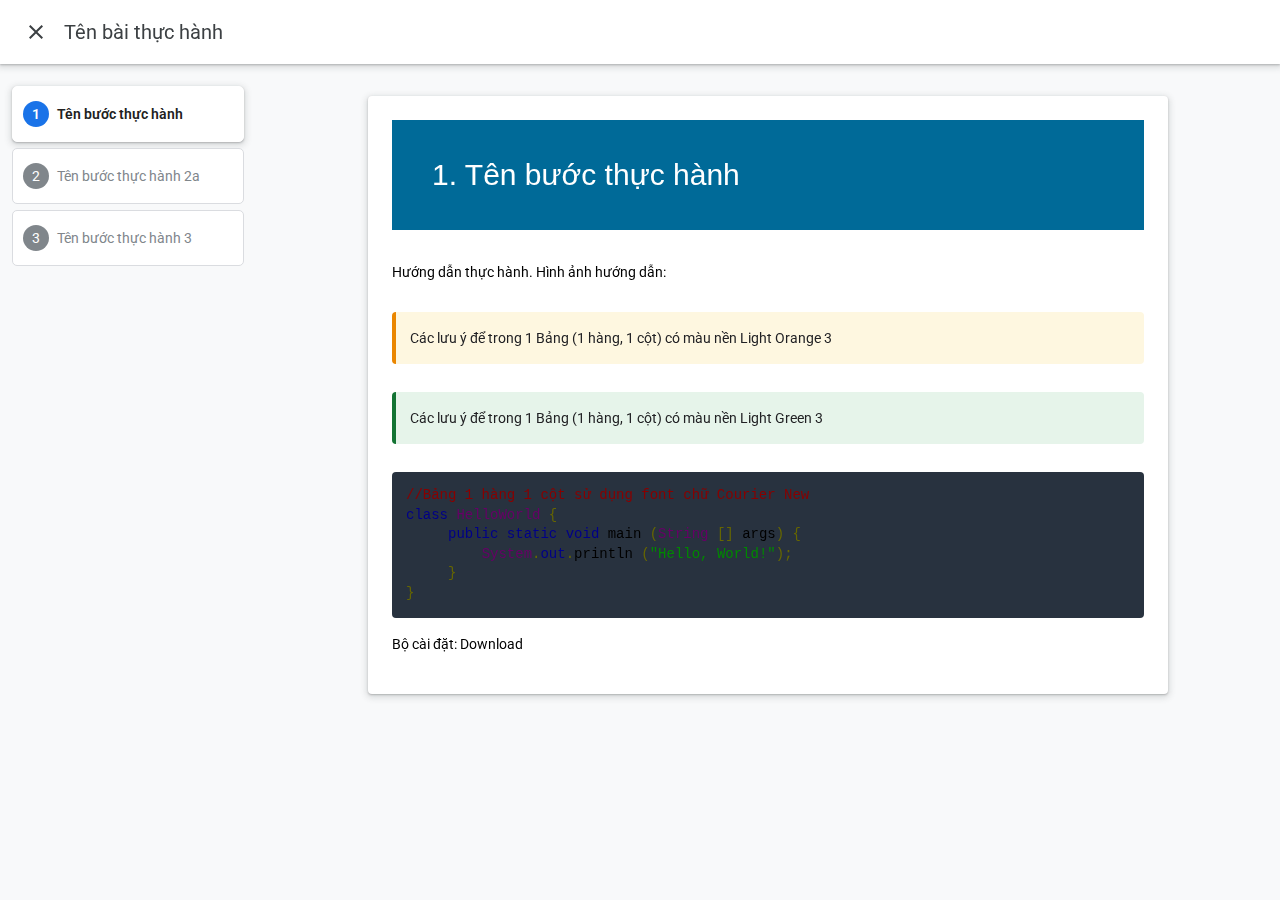
<file: Project/index.html>
<!DOCTYPE html><html><head><meta http-equiv="Content-Type" content="text/html; charset=UTF-8"><link rel="stylesheet" href="./codelab-elements.css">
        <link rel="stylesheet" href="./prettify.css"><title>Tên bài thực hành
</title>
<link rel="stylesheet" href="//fonts.googleapis.com/css?family=Source+Code+Pro:400|Roboto:400,300,400italic,500,700|Roboto+Mono">
        <link rel="stylesheet" href="//fonts.googleapis.com/icon?family=Material+Icons"></head>
<body><lab class="slide" value="1Eoxua9HKtgzhpFo73u7FV0LH96iTH6VGUUpIQLGsknI"><google-codelab id="Tên bài thực hành
"environment="web" feedback-link="" no-arrows="true"selected="0" google-codelab-ready="" codelab-title="Tên bài thực hành
"><div id="drawer">
            <div class="steps"><ol>
<li><a href="#0"> <span class="step">Tên bước thực hành
</span></a></li>
<li><a href="#1"> <span class="step">Tên bước thực hành 2a
</span></a></li>
<li><a href="#2"> <span class="step">Tên bước thực hành 3
</span></a></li></ol></div></div><div id="codelab-title">
                <div id="codelab-nav-buttons">
                    <a href="/" id="arrow-back">
                        <i class="material-icons">close</i>
                    </a>
                    <a href="#" id="menu">
                        <i class="material-icons">menu</i>
                    </a>
                </div><h1 is-upgraded="" class="title">Tên bài thực hành
</h1>
            </div><div id="main"><google-codelab-step label="Tên bước thực hành
" duration="0" step="1" style="transform: translate3d(0px, 0px, 0px);"><p>Hướng dẫn thực hành. Hình ảnh hướng dẫn:
</p><p>
</p><p>
</p><aside class="warning"><p>Các lưu ý để trong 1 Bảng (1 hàng, 1 cột) có màu nền Light Orange 3
</p></aside><p>
</p><aside class="special"><p>Các lưu ý để trong 1 Bảng (1 hàng, 1 cột) có màu nền Light Green 3
</p></aside><p>
</p><div class="block-code"><pre><code>//Bảng 1 hàng 1 cột sử dụng font chữ Courier New
class HelloWorld {
     public static void main (String [] args) {
         System.out.println ("Hello, World!");
     }
}
</code></pre></div><p>
</p><p>Bộ cài đặt: Download
</p></google-codelab-step><google-codelab-step label="Tên bước thực hành 2a
" duration="0" step="2" style="transform: translate3d(0px, 0px, 0px);"><p>Hướng dẫn thực hành
</p><p>Link trên Youtube
</p><p>https://www.youtube.com/watch?v=RGfFpQF0NpE
</p><p>
</p><p>Một bài Thực hành yêu cầu sinh viên nộp text:
</p><p>
</p><google-codelab-survey survey-id="Tên bài thực hành
" upgraded=""><div class="survey-questions" survey-name="Tên bài thực hành
"> <div class="survey-question-wrapper"><h4>Tiêu đề câu hỏi
</h4><div class="survey-question-options"><label class="survey-option-wrapper" id="Lựa chọn 1
" for="tiu--cu-hi--text"><span class="option-text">Lựa chọn 1
</span><input type="radio" id="Lựa chọn 1
" name="Tiêu đề câu hỏi
"><span class="custom-radio-button"></span></label>
            </div><div class="survey-question-options"><label class="survey-option-wrapper" id="Lựa chọn 2
" for="tiu--cu-hi--text"><span class="option-text">Lựa chọn 2
</span><input type="radio" id="Lựa chọn 2
" name="Tiêu đề câu hỏi
"><span class="custom-radio-button"></span></label>
            </div><div class="survey-question-options"><label class="survey-option-wrapper" id="Lựa chọn 3
" for="tiu--cu-hi--text"><span class="option-text">Lựa chọn 3
</span><input type="radio" id="Lựa chọn 3
" name="Tiêu đề câu hỏi
"><span class="custom-radio-button"></span></label>
            </div></div>
    </div>
</google-codelab-survey><p>
</p><p>Một bài Thực hành yêu cầu sinh viên nộp File:
</p><p>
</p><google-codelab-survey survey-id="Tên bài thực hành
" upgraded=""><div class="survey-questions" survey-name="Tên bài thực hành
"> <div class="survey-question-wrapper"><h4>Tiêu đề câu hỏi
</h4><div class="survey-question-options"><label class="survey-option-wrapper" id="Text
" for="tiu--cu-hi--text"><span class="option-text">Text
</span><input type="radio" id="Text
" name="Tiêu đề câu hỏi
"><span class="custom-radio-button"></span></label>
            </div></div>
    </div>
</google-codelab-survey><p>
</p><google-codelab-survey survey-id="Tên bài thực hành
" upgraded=""><div class="survey-questions" survey-name="Tên bài thực hành
"> <div class="survey-question-wrapper"><h4>Tiêu đề câu hỏi
</h4><div class="survey-question-options"><label class="survey-option-wrapper" id="Files
" for="tiu--cu-hi--text"><span class="option-text">Files
</span><input type="radio" id="Files
" name="Tiêu đề câu hỏi
"><span class="custom-radio-button"></span></label>
            </div></div>
    </div>
</google-codelab-survey></google-codelab-step><google-codelab-step label="Tên bước thực hành 3
" duration="0" step="3" style="transform: translate3d(0px, 0px, 0px);"><p>Hướng dẫn thực hành
</p></google-codelab-step></div></google-codelab></lab><script src="./native-shim.js"></script>
        <script src="./prettify.js"></script>
        <script src="./codelab-elements.js"></script>
        <script src="//support.google.com/inapp/api.js"></script></body></html>
</file>
<file: Project/codelab-elements.css>
google-codelab-about .codelab-title {
    width: 100%;
    text-align: center;
    font-size: 32px;
    margin: 20px auto 30px auto;
    line-height: 45px;
    max-width: 700px
}

google-codelab-about .codelab-title .token {
    display: inline-block;
    margin: 0 5px
}

google-codelab-about .about-card {
    display: flex;
    flex-direction: column;
    border: 1px #dadce0 solid;
    border-radius: 5px;
    background: #fff;
    max-width: 800px;
    margin: 0 auto 30px auto;
    padding: 20px
}

google-codelab-about .about-card h2 {
    font-weight: 500;
    font-weight: 400 !important;
    line-height: 1em !important;
    margin: 0 !important;
    font-size: 28px
}

google-codelab-about .about-card > *:not(:first-child) {
    padding-top: 30px
}

google-codelab-about .about-card .material-icons {
    margin-right: 10px;
    top: 6px;
    position: relative
}

/*# sourceMappingURL=google_codelab_about_scss_bin.css.map */
google-codelab-step {
    line-height: 24px;
    display: block
}

google-codelab-step pre, google-codelab-step code {
    font-family: Consolas, Menlo, "Courier new", monospace;
    font-size: inherit;
    border-radius: 4px;
    overflow-x: auto;
    overflow-y: visible
}

google-codelab-step code {
    background-color: #E8EAEd;
    padding: 0.1em 0.3em
}

google-codelab-step pre {
    display: block;
    color: white;
    background-color: #28323f;
    padding: 14px;
    -webkit-text-size-adjust: none;
    line-height: 1.4
}

google-codelab-step pre > code {
    padding: 0;
    background-color: transparent
}

google-codelab-step paper-button {
    display: inline-flex;
    align-items: center;
    justify-content: center;
    position: relative;
    box-sizing: border-box;
    min-width: 5.14em;
    margin: 0 0.29em;
    background: transparent;
    -webkit-tap-highlight-color: transparent;
    font: inherit;
    text-transform: uppercase;
    outline-width: 0;
    border-radius: 3px;
    user-select: none;
    cursor: pointer;
    z-index: 0;
    padding: 0.7em 0.57em;
    font-family: 'Roboto', 'Noto', sans-serif;
    -webkit-font-smoothing: antialiased;
    box-shadow: 0 2px 2px 0 rgba(0, 0, 0, 0.14), 0 1px 5px 0 rgba(0, 0, 0, 0.12), 0 3px 1px -2px rgba(0, 0, 0, 0.2)
}

google-codelab-step h2.step-title {
    font-family: 'Google Sans', Arial, sans-serif !important;
    font-size: 28px !important;
    font-weight: 400 !important;
    line-height: 1em !important;
    margin: 0 0 30px !important
}

google-codelab:not([theme="minimal"]) google-codelab-step .instructions {
    box-shadow: 0px 1px 2px 0px rgba(60, 64, 67, 0.3), 0px 2px 6px 2px rgba(60, 64, 67, 0.15);
    background: #fff;
    max-width: 800px;
    font-size: 14px;
    margin: 0 auto;
    margin-bottom: 90px;
    border-radius: 4px
}

google-codelab-step .instructions .inner {
    padding: 24px
}

google-codelab[theme="minimal"] google-codelab-step .instructions .inner {
    padding: 0 24px
}

@media (max-width: 800px) {
    google-codelab .instructions {
        margin: 0 0 16px 0
    }
}

google-codelab:not([theme="minimal"]) google-codelab-step .instructions a, google-codelab:not([theme="minimal"]) google-codelab-step .instructions a:visited {
    color: #1A73E8
}

google-codelab:not([theme="minimal"]) google-codelab-step .instructions h2, google-codelab:not([theme="minimal"]) google-codelab-step .instructions h3, google-codelab:not([theme="minimal"]) google-codelab-step .instructions h4 {
    font-weight: 400;
    margin: 0
}

google-codelab:not([theme="minimal"]) google-codelab-step .instructions h2 {
    font-weight: 300;
    line-height: 1em;
    font-size: 22px
}

google-codelab:not([theme="minimal"]) google-codelab-step .instructions {
    line-height: 24px
}

google-codelab:not([theme="minimal"]) google-codelab-step .instructions li {
    margin: 0.5em 0
}

google-codelab:not([theme="minimal"]) google-codelab-step .instructions h2 {
    font-weight: 500;
    margin: 20px 0 0 0;
    font-size: 20px
}

google-codelab:not([theme="minimal"]) google-codelab-step .instructions h3 {
    font-weight: 500;
    margin: 20px 0 0 0
}

google-codelab:not([theme="minimal"]) google-codelab-step .instructions aside {
    padding: 0.5em 1em;
    margin: 2em 0;
    border-left: 4px solid;
    border-radius: 4px
}

google-codelab:not([theme="minimal"]) google-codelab-step .instructions aside p {
    margin: 0.5em 0
}

google-codelab:not([theme="minimal"]) google-codelab-step .instructions aside.note, google-codelab:not([theme="minimal"]) google-codelab-step .instructions aside.notice {
    border-color: #EA8600;
    background: #FEF7E0;
    color: #212124
}

google-codelab:not([theme="minimal"]) google-codelab-step .instructions aside.tip, google-codelab:not([theme="minimal"]) google-codelab-step .instructions aside.special {
    border-color: #137333;
    background: #E6F4EA;
    color: #212124
}

google-codelab:not([theme="minimal"]) google-codelab-step .instructions aside.warning {
    border-color: #EA8600;
    background: #FEF7E0;
    color: #212124
}

google-codelab-step .instructions aside.callout {
    background-color: #E8F0FE;
    margin: 20px 0;
    padding: 15px;
    border-left: 3px solid #185ABC;
    border-radius: 4px;
    color: #212124;
    font-size: 14px;
    line-height: 1.5
}

google-codelab-step aside.callout b {
    color: #185ABC
}

google-codelab-step .instructions ul.checklist {
    list-style: none;
    padding: 0 0 0 1em
}

google-codelab-step .instructions ul.checklist li, google-codelab-step .instructions ::content ul.checklist li {
    padding-left: 24px;
    background-size: 20px;
    background-repeat: no-repeat;
    background-image: url("[data-uri]")
}

google-codelab-step .instructions table code, google-codelab-step .instructions h2 code {
    background: white
}

google-codelab-step .instructions .indented {
    margin-left: 40px
}

google-codelab-step .instructions strong {
    font-weight: 600
}

google-codelab-step .instructions :link paper-button {
    text-decoration: none !important
}

google-codelab-step .instructions paper-button {
    display: inline-block;
    border-radius: 4px;
    color: #FFFFFF;
    font-family: 'Google Sans', Arial, sans-serif;
    font-size: 14px;
    font-weight: 600;
    letter-spacing: .6px;
    padding-bottom: 6px;
    padding-left: 12px;
    padding-right: 16px;
    padding-top: 6px;
    text-transform: none
}

google-codelab-step .instructions paper-button a {
    text-decoration: none;
    color: inherit !important
}

google-codelab-step a paper-button {
    display: inline-block
}

google-codelab-step .instructions paper-button.colored {
    background-color: #1E8E3E
}

google-codelab-step .instructions paper-button.red {
    background-color: #D93025
}

google-codelab-step .instructions iron-icon {
    vertical-align: sub;
    margin-right: 7px;
    margin-left: 3px;
    font-size: 16px
}

google-codelab-step .instructions img {
    max-width: 100%;
    vertical-align: bottom
}

google-codelab-step .instructions .image-container {
    text-align: center
}

google-codelab-step .instructions table {
    border-spacing: 0
}

google-codelab-step .instructions td {
    vertical-align: top;
    border-bottom: 1px solid #CCC;
    padding: 8px
}

google-codelab-step .instructions table p {
    margin: 0
}

google-codelab:not([theme="minimal"]) .instructions h3.faq {
    border-bottom: 1px solid #ddd
}

google-codelab:not([theme="minimal"]) .instructions ul.faq {
    list-style: none;
    padding-left: 1em
}

google-codelab:not([theme="minimal"]) .instructions .faq li {
    font-size: 1.1em;
    margin-bottom: 0.8em
}

google-codelab:not([theme="minimal"]) .instructions .faq a {
    color: inherit;
    text-decoration: none
}

google-codelab:not([theme="minimal"]) .instructions .faq a:hover {
    text-decoration: underline
}

google-codelab-step .instructions .faq a[href*="cloud.google.com"] {
    padding-left: 22px;
    background-size: 20px;
    background-repeat: no-repeat;
    background-image: url("[data-uri]")
}

google-codelab-step .instructions .faq a[href*="stackoverflow.com"] {
    padding-left: 22px;
    background-size: 24px;
    background-repeat: no-repeat;
    background-image: url("[data-uri]")
}

google-codelab-step .instructions .faq a[href*="support.google.com/webmasters/"] {
    padding-left: 24px;
    background-size: 24px;
    background-repeat: no-repeat;
    background-image: url("[data-uri]")
}

google-codelab-step .instructions .faq a[href*="developer.android.com"], google-codelab-step .instructions .faq a[href*="android-developer"] {
    padding-left: 20px;
    background-repeat: no-repeat;
    background-size: 20px;
    background-image: url("[data-uri]")
}

google-codelab-step .instructions h3 > a[href*="github"], google-codelab-step .instructions h3 > a[href*="github"]:visited {
    color: black;
    text-decoration: none;
    padding-left: 24px;
    background-repeat: no-repeat;
    background-size: 18px;
    background-image: url("[data-uri]")
}

google-codelab-step .youtube-video {
    display: flex;
    margin: auto;
    width: 560px;
    height: 315px;
    border: none;
    max-width: 100%;
    max-height: 51vw
}

google-codelab-step .embedded-iframe {
    display: flex;
    margin: auto;
    width: 560px;
    height: 315px;
    border: none;
    max-width: 100%;
    max-height: 51vw
}

/*# sourceMappingURL=google_codelab_step_scss_bin.css.map */
google-codelab-survey {
    visibility: hidden
}

google-codelab-survey[upgraded] {
    visibility: visible
}

google-codelab-survey {
    display: block;
    margin: 2em 0;
    padding: 0;
    background: #e8f0fe;
    border-left: 4px solid #185abc;
    border-radius: 4px;
    color: #3c4043
}

google-codelab-survey h4 {
    font-size: 16px;
    font-weight: 400;
    padding: .8em 0 0;
    margin: 0
}

google-codelab-survey .survey-question-wrapper {
    padding: 0.4em 0 1.1em 30px
}

google-codelab-survey .survey-question-options {
    padding: .8em 0 0
}

.survey-option-wrapper {
    cursor: pointer;
    display: block;
    padding: 0 0 4px;
    position: relative;
    -webkit-user-select: none;
    -moz-user-select: none;
    -ms-user-select: none;
    user-select: none;
    vertical-align: middle
}

google-codelab-survey .option-text {
    color: #212121;
    font-size: 16px;
    padding-left: 24px
}

.survey-option-wrapper input {
    position: absolute;
    opacity: 0
}

.custom-radio-button {
    position: absolute;
    top: 5px;
    left: 0;
    height: 13px;
    width: 13px;
    background-color: #fff;
    border: 2px solid #3f51b5;
    border-radius: 50%
}

.custom-radio-button:after {
    content: "";
    position: absolute;
    display: none
}

.survey-option-wrapper input:checked ~ .custom-radio-button:after {
    display: block
}

.survey-option-wrapper .custom-radio-button:after {
    top: 1px;
    left: 1px;
    width: 7px;
    height: 7px;
    border-radius: 50%;
    background: #3f51b5
}

/*# sourceMappingURL=google_codelab_survey_scss_bin.css.map */
html, body {
    height: 100%;
    width: 100%;
    margin: 0;
    padding: 0
}

body {
    font-family: "Roboto", sans-serif;
    transition: opacity ease-in 0.2s
}

* {
    box-sizing: border-box
}

[hidden] {
    display: none !important
}

google-codelab {
    display: flex;
    width: 100%;
    height: 100%;
    padding-top: 64px
}

google-codelab #main {
    display: flex;
    flex-direction: column;
    flex-grow: 1;
    position: relative;
    background: #F8F9FA
}

google-codelab #codelab-title {
    position: fixed;
    top: 0;
    left: 0;
    width: 100%;
    background: #FFFFFF;
    box-shadow: 0px 1px 2px 0px rgba(60, 64, 67, 0.3), 0px 2px 6px 2px rgba(60, 64, 67, 0.15);
    color: #3C4043;
    display: flex;
    align-items: center;
    justify-content: space-between;
    height: 64px;
    padding: 0 36px 0 16px;
    -webkit-font-smoothing: antialiased;
    z-index: 1000
}

google-codelab #codelab-title h1 {
    font-size: 20px;
    font-weight: 400;
    margin: 0 8px;
    font-family: 'Roboto', 'Noto', sans-serif;
    flex-grow: 1;
    flex-shrink: 1;
    white-space: nowrap;
    text-overflow: ellipsis;
    overflow: hidden;
    width: 0;
    display: inline-block
}

google-codelab #codelab-title .time-remaining {
    flex-shrink: 0;
    flex-grow: 0;
    display: flex;
    align-items: center;
    font-size: 16px;
    font-weight: 400;
    white-space: nowrap
}

google-codelab #codelab-title .time-remaining i {
    margin-right: 3px
}

google-codelab #codelab-nav-buttons {
    display: flex;
    align-items: center;
    flex-grow: 0;
    flex-shrink: 0
}

google-codelab #codelab-nav-buttons #arrow-back, google-codelab #codelab-nav-buttons #menu {
    display: flex;
    text-decoration: none;
    color: #3C4043;
    width: 40px;
    height: 40px;
    justify-content: center;
    align-items: center
}

google-codelab #controls {
    position: absolute;
    bottom: 32px;
    left: 0;
    right: 0;
    display: flex;
    justify-content: center;
    padding: 0 32px;
    flex-direction: column;
    z-index: 1001
}

google-codelab #fabs {
    display: flex;
    flex-grow: 1;
    max-width: 1025px;
    width: 100%;
    margin: 0 auto
}

google-codelab #fabs .spacer {
    flex-grow: 1
}

#previous-step, #next-step, #done {
    border-radius: 4px;
    font-family: 'Google Sans', Arial, sans-serif;
    font-size: 14px;
    font-weight: 600;
    letter-spacing: .6px;
    line-height: 24px;
    padding-bottom: 6px;
    padding-left: 24px;
    padding-right: 24px;
    padding-top: 6px;
    pointer-events: initial;
    text-transform: none;
    background: #FFFFFF;
    color: #1A73E8;
    transform: scale(1, 1);
    transition: transform 300ms ease-in-out;
    box-shadow: 0 2px 2px 0 rgba(0, 0, 0, 0.14), 0 1px 5px 0 rgba(0, 0, 0, 0.12), 0 3px 1px -2px rgba(0, 0, 0, 0.2);
    text-decoration: none;
    -webkit-font-smoothing: antialiased
}

#next-step {
    color: #fff;
    background: #1A73E8
}

#done {
    background: #1E8E3E;
    color: #fff
}

google-codelab #fabs a[disappear] {
    transform: scale(0, 0)
}

#done {
    background: #0f9d58
}

google-codelab #drawer .codelab-time-container {
    display: none
}

@media (max-width: 768px) {
    google-codelab #codelab-title .codelab-time-container {
        display: none
    }

    google-codelab #drawer .codelab-time-container {
        display: block;
        padding: 20px 10px 10px 23px
    }

    google-codelab #drawer .time-remaining i {
        margin-right: 9px
    }
}

google-codelab #drawer {
    background: #fff;
    width: 256px;
    flex-shrink: 0;
    position: relative;
    z-index: 100;
    display: flex;
    flex-direction: column;
    background: #F8F9FA
}

google-codelab #drawer .steps {
    flex-shrink: 1;
    flex-grow: 1;
    overflow-x: visible;
    display: flex;
    max-height: calc(100% - 54px)
}

google-codelab #drawer .steps:only-child {
    max-height: 100%
}

google-codelab #drawer .metadata .material-icons {
    top: 6px;
    position: relative
}

google-codelab #drawer ol {
    margin: 0;
    padding: 16px 12px;
    counter-reset: li-count;
    list-style: none;
    overflow-x: visible;
    overflow-y: auto;
    flex-grow: 1
}

google-codelab #drawer ol li {
    display: block;
    counter-increment: li-count
}

google-codelab #drawer ol li a {
    text-decoration: none;
    display: flex;
    align-items: center;
    font-size: 14px;
    color: #80868B;
    padding: 3px 10px;
    min-height: 48px;
    font-weight: 400;
    line-height: 20px;
    box-sizing: content-box;
    position: relative;
    font-family: 'Roboto', 'Noto', sans-serif;
    -webkit-font-smoothing: antialiased;
    transition: all 300ms ease-in-out;
    border: 1px #dadce0 solid;
    border-radius: 5px;
    margin: 6px 0;
    background: white
}

google-codelab #drawer ol li a:active, google-codelab #drawer ol li a:focus {
    background: #c6c6c6;
    -webkit-tap-highlight-color: transparent;
    outline: 0;
    border-color: #c6c6c6 !important
}

google-codelab #drawer ol li a .step {
    display: flex;
    align-items: center
}

google-codelab #drawer ol li .step:before {
    content: counter(li-count);
    display: inline-block;
    font-style: normal;
    width: 26px;
    min-width: 26px;
    color: #fff;
    background: #80868B;
    border-radius: 50%;
    text-align: center;
    height: 26px;
    vertical-align: middle;
    line-height: 26px;
    margin-right: 8px;
    font-weight: 400;
    position: relative;
    z-index: 2;
    transition: all 300ms ease-in-out
}

google-codelab #drawer ol li[selected] a, google-codelab #drawer ol li a:focus {
    color: #212121;
    font-weight: 600;
    box-shadow: 0 1px 2px 0 rgba(60, 64, 67, 0.3), 0 2px 6px 2px rgba(60, 64, 67, 0.15)
}

google-codelab #drawer ol li[selected] a {
    border-color: #fff
}

google-codelab #drawer ol li[selected] .step:before {
    font-weight: 600
}

google-codelab #drawer ol li[completed] a {
    color: #212121
}

google-codelab #drawer ol li[completed] .step:before {
    background-color: #1A73E8;
    color: #fff
}

google-codelab #drawer .metadata {
    color: #777;
    font-size: 14px;
    padding: 16px;
    flex-shrink: 0
}

google-codelab #drawer .metadata a {
    color: currentcolor;
    margin-left: 4px
}

google-codelab #codelab-nav-buttons #menu {
    display: none
}

google-codelab #drawer ol ::-webkit-scrollbar {
    -webkit-appearance: none;
    width: 7px
}

google-codelab #drawer ol ::-webkit-scrollbar-thumb {
    border-radius: 4px;
    background-color: rgba(0, 0, 0, 0.5);
    -webkit-box-shadow: 0 0 1px rgba(255, 255, 255, 0.5)
}

@media (max-width: 768px) {
    google-codelab {
        display: block;
        position: relative
    }

    google-codelab #main {
        height: 100%
    }

    google-codelab #codelab-nav-buttons #arrow-back {
        display: none
    }

    google-codelab #codelab-nav-buttons #menu {
        display: flex
    }

    google-codelab #drawer {
        width: 256px;
        position: absolute;
        left: 0;
        top: 0;
        bottom: 0;
        z-index: 1001;
        will-change: transform;
        box-shadow: 2px 2px 4px transparent;
        pointer-events: none;
        transform: translate3d(-100%, 0, 0);
        transition: transform ease-in-out 0.3s, box-shadow 0.3s
    }

    google-codelab[drawer--open] #drawer {
        box-shadow: 2px 2px 4px rgba(0, 0, 0, 0.15);
        transform: translate3d(0, 0, 0);
        pointer-events: all
    }

    google-codelab #main::before {
        content: '';
        top: 0;
        left: 0;
        right: 0;
        bottom: 0;
        position: absolute;
        transition: opacity ease-in-out 0.38s;
        background-color: rgba(0, 0, 0, 0.3);
        z-index: 10;
        pointer-events: none;
        opacity: 0
    }

    google-codelab[drawer--open] #main::before {
        opacity: 1;
        pointer-events: all
    }
}

google-codelab #steps {
    overflow: hidden;
    flex-direction: column;
    position: relative;
    flex-grow: 1
}

google-codelab google-codelab-step {
    display: none;
    width: 100%;
    transform: translate3d(0, 0, 0);
    position: absolute;
    top: 0;
    left: 0;
    right: 0;
    bottom: 0;
    padding-top: 32px;
    overflow-y: auto;
    overflow-x: hidden
}

google-codelab google-codelab-step[animating], google-codelab google-codelab-step[selected] {
    display: block;
    transform-origin: 0 50% 0;
    animation-fill-mode: both
}

google-codelab google-codelab-step[animating] {
    pointer-events: none;
    position: absolute;
    overflow: hidden
}

/*# sourceMappingURL=google_codelab_scss_bin.css.map */

.slide .instructions .step-title {
    font-size: 30px !important;
    background-color: #006A98;
    color: white;
    padding: 40px;
    margin-left: 0px !important;
    margin-right: 0px !important;
}
</file>
<file: Project/prettify.css>
.pln{color:#000}@media screen{.str{color:#080}.kwd{color:#008}.com{color:#800}.typ{color:#606}.lit{color:#066}.pun,.opn,.clo{color:#660}.tag{color:#008}.atn{color:#606}.atv{color:#080}.dec,.var{color:#606}.fun{color:red}}@media print,projection{.str{color:#060}.kwd{color:#006;font-weight:bold}.com{color:#600;font-style:italic}.typ{color:#404;font-weight:bold}.lit{color:#044}.pun,.opn,.clo{color:#440}.tag{color:#006;font-weight:bold}.atn{color:#404}.atv{color:#060}}pre.prettyprint{padding:2px;border:1px solid #888}ol.linenums{margin-top:0;margin-bottom:0}li.L0,li.L1,li.L2,li.L3,li.L5,li.L6,li.L7,li.L8{list-style-type:none}li.L1,li.L3,li.L5,li.L7,li.L9{background:#eee}
</file>
